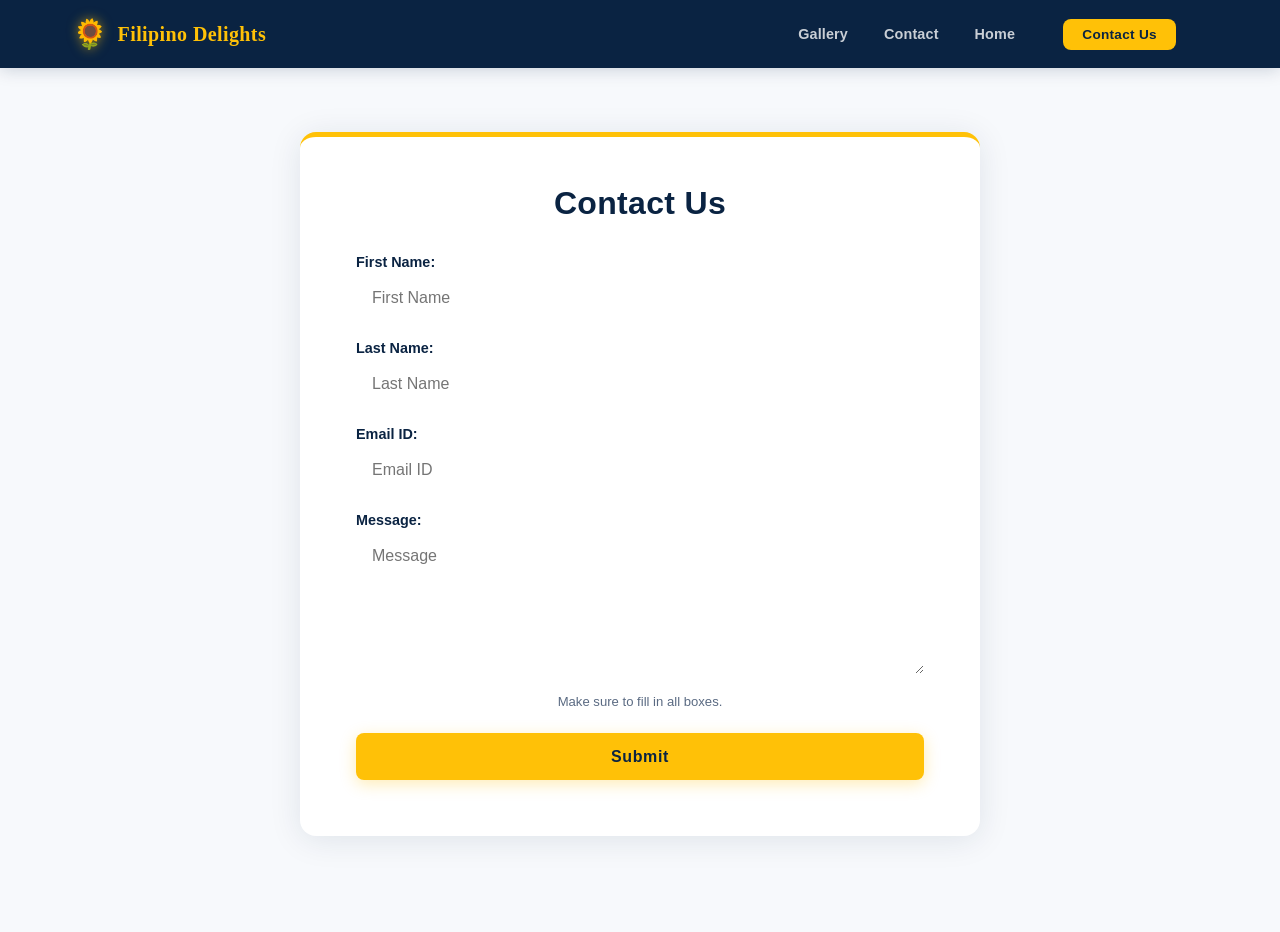
<file: page3.html>
<!DOCTYPE html>
<html lang="en">
  <head>
      <meta charset="UTF-8">
      <meta name="viewport" content="width=device-width, initial-scale=1.0">
      <title>Food Website</title>
      <link rel="stylesheet" href="../style.css">
      
      <!-- Google Translate: Add this code snippet provided by Google -->
      <script type="text/javascript">
          function googleTranslateElementInit() {
              new google.translate.TranslateElement({ 
              }, 'google_translate_element');
          }
      </script>
      <script type="text/javascript" src="https://translate.google.com/translate_a/element.js?cb=googleTranslateElementInit"></script>
  </head>
  <body>
    <header>
      <div class="top-bar">
        <div class="logo">
          <span class="logo-icon">🌻</span>
          <a href=index.html class="logo-text"><span class="red"><strong>Filipino Delights</strong></a>
        </div>
        <nav>
          <a href="page1.html"><strong>Gallery</strong></a>
          <a href="page3.html"><strong>Contact</strong></a>
          <a href="index.html"><strong>Home</strong></a>
        </nav>
        <div class="right-section">
          <div class="contact-button">
            <a href="page3.html" class="btn-contact"><strong>Contact Us</strong></a>
          </div>
        </div>
          <!-- Google Translate Language Switcher -->
          <div id="google_translate_element"></div>
      </div>
    </header>
      <main>
        <section id="contact-info">
           <h1>Contact Us</h1>
           <form action="mailto:recipient@example.com" method="post" enctype="text/plain" onsubmit="window.location.href='thank-you.html'; return false;"></form>
            <label for="name">First Name:</label><br>
            <input type="text" id="name" name="name" placeholder="First Name" required><br>
            <label for="last-name">Last Name:</label><br>
            <input type="text" id="last-name" name="last-name" placeholder="Last Name" required><br>
            <label for="email">Email ID:</label><br>
            <input type="email" id="email" name="email" placeholder="Email ID" required><br>
            <label for="message">Message:</label><br>
            <textarea id="message" name="message" rows="5" cols="40" placeholder="Message" required></textarea><br>
            <p>Make sure to fill in all boxes.</p>
            <button type="submit">Submit</button>
        </section>
    </body>
</html>
</file>
<file: style.css>
body {
  font-family: 'DM Sans', sans-serif;
  background: var(--off-white);
  color: var(--text);
}

header {
  background: var(--navy);
  position: sticky;
  top: 0;
  z-index: 100;
  box-shadow: 0 2px 16px rgba(10, 35, 66, 0.18);
}

.top-bar {
  max-width: 1200px;
  margin: 0 auto;
  padding: 0 2rem;
  height: 68px;
  display: flex;
  align-items: center;
  gap: 2rem;
}

.logo {
  display: flex;
  align-items: center;
  gap: 0.6rem;
  flex-shrink: 0;
}

.logo-icon {
  font-size: 1.8rem;
  filter: drop-shadow(0 0 6px rgba(255, 193, 7, 0.6));
}
.logo-text {
  font-family: 'Playfair Display', serif;
  font-size: 1.25rem;
  font-weight: 700;
  color: var(--white);
  letter-spacing: 0.02em;
  text-decoration: none;
  color: yellow;
}

.logo-text .red {
  color: var(--yellow);
}

nav {
  display: flex;
  align-items: center;
  gap: 0.25rem;
  margin-left: auto;
}

nav a {
  color: rgba(255, 255, 255, 0.78);
  text-decoration: none;
  font-size: 0.9rem;
  font-weight: 500;
  padding: 0.45rem 1rem;
  border-radius: 6px;
  transition: background 0.2s, color 0.2s;
  letter-spacing: 0.01em;
}

nav a:hover {
  background: rgba(255, 193, 7, 0.14);
  color: var(--yellow);
}

.right-section {
  display: flex;
  align-items: center;
  gap: 1rem;
  flex-shrink: 0;
}

.btn-contact {
  background: var(--yellow);
  color: var(--navy);
  text-decoration: none;
  font-size: 0.85rem;
  font-weight: 700;
  padding: 0.5rem 1.2rem;
  border-radius: 8px;
  letter-spacing: 0.02em;
  transition: background 0.2s, transform 0.15s;
  white-space: nowrap;
  display: inline-block;
}

.btn-contact:hover {
  background: #ffca28;
  transform: translateY(-1px);
}

#google_translate_element {
  opacity: 0.75;
}

/*INDEX PAGE */
.hero {
  background: linear-gradient(135deg, var(--navy) 0%, #1a3a6e 55%, #1565c0 100%);
  position: relative;
  overflow: hidden;
  padding: 5rem 2rem 4.5rem;
}

.hero::before {
  content: '';
  position: absolute;
  inset: 0;
  background:
    radial-gradient(ellipse 60% 80% at 80% 50%, rgba(255, 193, 7, 0.09) 0%, transparent 70%),
    radial-gradient(ellipse 40% 60% at 10% 80%, rgba(21, 101, 192, 0.35) 0%, transparent 60%);
  pointer-events: none;
}

.hero::after {
  content: '';
  position: absolute;
  top: -80px;
  right: -80px;
  width: 400px;
  height: 400px;
  border-radius: 50%;
  border: 40px solid rgba(255, 193, 7, 0.07);
  pointer-events: none;
}

*, *::before, *::after { box-sizing: border-box; margin: 0; padding: 0; }

:root {
  --navy:      #0a2342;
  --blue:      #1565c0;
  --yellow:    #ffc107;
  --white:     #ffffff;
  --off-white: #f7f9fc;
  --muted:     #5a6a82;
  --radius:    14px;
  --ease:      cubic-bezier(0.4, 0, 0.2, 1);
}

.hero-content {
  position: relative;
  max-width: 1200px;
  margin: 0 auto;
}

.hero-text {
  max-width: 660px;
}

.hero-text h1 {
  font-family: 'Playfair Display', serif;
  font-size: clamp(2rem, 4vw, 3rem);
  font-weight: 900;
  color: var(--white);
  line-height: 1.22;
  margin-bottom: 1.25rem;
}

.hero-text h1 span {
  color: var(--yellow);
}

.hero-text p {
  font-size: 1.05rem;
  color: rgba(255, 255, 255, 0.78);
  line-height: 1.7;
  margin-bottom: 2rem;
  max-width: 520px;
}

.btn-explore {
  display: inline-block;
  background: var(--yellow);
  color: var(--navy);
  text-decoration: none;
  font-size: 0.9rem;
  font-weight: 700;
  padding: 0.75rem 2rem;
  border-radius: 50px;
  letter-spacing: 0.06em;
  transition: background 0.2s, transform 0.15s, box-shadow 0.2s;
  box-shadow: 0 4px 20px rgba(255, 193, 7, 0.35);
}

.btn-explore:hover {
  background: #ffca28;
  transform: translateY(-2px);
  box-shadow: 0 8px 28px rgba(255, 193, 7, 0.45);
}

/* FEATURED DESSERTS */
.featured-desserts {
  max-width: 1200px;
  margin: 0 auto;
  padding: 3.5rem 2rem 4rem;
  display: grid;
  grid-template-columns: repeat(auto-fit, minmax(240px, 1fr));
  gap: 1.75rem;
  align-items: start;
}

.section-header {
  grid-column: 1 / -1;
  text-align: center;
  margin-bottom: 0;
}

.section-header h2 {
  font-family: 'Playfair Display', serif;
  font-size: 2.2rem;
  font-weight: 700;
  color: var(--navy);
  position: relative;
  display: inline-block;
  padding-bottom: 0.6rem;
}

.section-header h2::after {
  content: '';
  position: absolute;
  bottom: 0;
  left: 50%;
  transform: translateX(-50%);
  width: 56px;
  height: 4px;
  background: var(--yellow);
  border-radius: 2px;
}

.dessert-card {
  background: var(--white);
  border-radius: 16px;
  overflow: hidden;
  box-shadow: 0 2px 12px rgba(10, 35, 66, 0.08);
  transition: transform 0.25s, box-shadow 0.25s;
  position: relative;
  cursor: pointer;
}

.dessert-card:hover {
  transform: translateY(-6px);
  box-shadow: 0 12px 36px rgba(10, 35, 66, 0.15);
}

.dessert-card img {
  width: 100%;
  height: 200px;
  object-fit: cover;
  display: block;
  transition: transform 0.4s;
}

.dessert-card:hover img {
  transform: scale(1.04);
}

.dessert-card h3 {
  font-family: 'DM Sans', sans-serif;
  font-size: 1.05rem;
  font-weight: 600;
  color: var(--navy);
  padding: 1rem 1.1rem 1.1rem;
  border-top: 3px solid var(--yellow);
}
.new-badge {
  position: absolute;
  top: 12px;
  right: 12px;
  background: var(--yellow);
  color: var(--navy);
  font-size: 0.72rem;
  font-weight: 700;
  padding: 0.28rem 0.65rem;
  border-radius: 50px;
  letter-spacing: 0.06em;
  z-index: 2;
  box-shadow: 0 2px 8px rgba(255, 193, 7, 0.5);
}
/*PAGE 1 Gallery*/

.gallery-banner {
  background: linear-gradient(135deg, var(--navy) 0%, #1a3a6e 55%, var(--blue) 100%);
  position: relative;
  overflow: hidden;
  padding: 3.5rem 2rem 3rem;
  text-align: center;
}

.gallery-banner::before {
  content: '';
  position: absolute;
  inset: 0;
  background:
    radial-gradient(ellipse 60% 80% at 85% 50%, rgba(255,193,7,0.08) 0%, transparent 70%),
    radial-gradient(ellipse 40% 60% at 10% 80%, rgba(21,101,192,0.3) 0%, transparent 60%);
  pointer-events: none;
}

.gallery-banner::after {
  content: '';
  position: absolute;
  bottom: -60px; right: -60px;
  width: 280px; height: 280px;
  border-radius: 50%;
  border: 36px solid rgba(255,193,7,0.07);
  pointer-events: none;
}

.gallery-banner-inner {
  position: relative;
  max-width: 640px;
  margin: 0 auto;
}

.gallery-eyebrow {
  font-size: 0.75rem;
  font-weight: 700;
  letter-spacing: 0.2em;
  text-transform: uppercase;
  color: var(--yellow);
  margin-bottom: 0.55rem;
}

.gallery-banner-inner h1 {
  font-family: 'Playfair Display', serif;
  font-size: clamp(2rem, 5vw, 3rem);
  font-weight: 900;
  color: var(--white);
  line-height: 1.15;
  margin-bottom: 0.7rem;
}

.gallery-sub {
  font-size: 1rem;
  color: rgba(255,255,255,0.72);
  line-height: 1.65;
}


main {
  max-width: 1280px;
  margin: 0 auto;
  padding: 3rem 2rem 5rem;
}

.card-grid {
  display: grid;
  grid-template-columns: repeat(4, 1fr);
  gap: 1.5rem;
}

.gallery-item {
  background: var(--white);
  border-radius: var(--radius);
  overflow: hidden;
  box-shadow: 0 2px 12px rgba(10, 35, 66, 0.08);
  display: flex;
  flex-direction: column;
  transition: transform 0.28s var(--ease), box-shadow 0.28s var(--ease);
  opacity: 0;
  transform: translateY(20px);
  animation: fadeUp 0.5s var(--ease) forwards;
}

.gallery-item:nth-child(1) { animation-delay: 0.04s; }
.gallery-item:nth-child(2) { animation-delay: 0.10s; }
.gallery-item:nth-child(3) { animation-delay: 0.16s; }
.gallery-item:nth-child(4) { animation-delay: 0.22s; }
.gallery-item:nth-child(5) { animation-delay: 0.28s; }
.gallery-item:nth-child(6) { animation-delay: 0.34s; }
.gallery-item:nth-child(7) { animation-delay: 0.40s; }
.gallery-item:nth-child(8) { animation-delay: 0.46s; }
.gallery-item:nth-child(9) { animation-delay: 0.52s; }

@keyframes fadeUp {
  to { opacity: 1; transform: translateY(0); }
}

.gallery-item:hover {
  transform: translateY(-6px);
  box-shadow: 0 14px 40px rgba(10, 35, 66, 0.15);
}

.card-img {
  width: 100%;
  aspect-ratio: 4 / 3;
  overflow: hidden;
  border-bottom: 3px solid var(--yellow);
}

.card-img img {
  width: 100%;
  height: 100%;
  object-fit: cover;
  display: block;
  transition: transform 0.4s var(--ease);
}

.gallery-item:hover .card-img img {
  transform: scale(1.06);
}

/*PAGE 3 - Contact*/

main {
  display: flex;
  justify-content: center;
  align-items: flex-start;
  padding: 4rem 2rem 6rem;
}


#contact-info {
  background: var(--white);
  border-radius: 16px;
  border-top: 5px solid var(--yellow);
  box-shadow: 0 4px 32px rgba(10,35,66,0.10);
  padding: 3rem 3.5rem 3.5rem;
  width: 680px;
}

#contact-info h1 {
  font-size: 2rem;
  font-weight: 800;
  color: var(--navy);
  margin-bottom: 2rem;
  text-align: center;
  letter-spacing: 0.01em;
}

#contact-info label {
  display: block;
  font-size: 0.9rem;
  font-weight: 600;
  color: var(--navy);
  margin-bottom: 0.4rem;
  margin-top: 1.25rem;
}

#contact-info input[type="text"],
#contact-info input[type="email"],
#contact-info textarea {
  width: 100%;
  padding: 0.8rem 1rem;
  font-size: 1rem;
  font-family: inherit;
  color: var(--navy);
  background: var(--gray);
  border: 1.5px solid var(--border);
  border-radius: 8px;
  outline: none;
  transition: border-color 0.2s, box-shadow 0.2s;
  margin-bottom: 0;
}

#contact-info input[type="text"]:focus,
#contact-info input[type="email"]:focus,
#contact-info textarea:focus {
  border-color: var(--blue);
  box-shadow: 0 0 0 3px rgba(21,101,192,0.12);
  background: var(--white);
}

#contact-info textarea {
  resize: vertical;
  min-height: 140px;
}

#contact-info p {
  font-size: 0.82rem;
  color: var(--muted);
  margin-top: 1rem;
  margin-bottom: 1.5rem;
  text-align: center;
}

#contact-info button[type="submit"] {
  display: block;
  width: 100%;
  padding: 0.9rem;
  background: var(--yellow);
  color: var(--navy);
  font-size: 1rem;
  font-weight: 700;
  font-family: inherit;
  border: none;
  border-radius: 8px;
  cursor: pointer;
  letter-spacing: 0.04em;
  transition: background 0.2s, transform 0.15s, box-shadow 0.2s;
  box-shadow: 0 4px 16px rgba(255,193,7,0.3);
}

#contact-info button[type="submit"]:hover {
  background: #ffca28;
  transform: translateY(-2px);
  box-shadow: 0 8px 24px rgba(255,193,7,0.4);
}

#contact-info br { display: none; }

/* @MEDIA*/
@media (max-width: 700px) {
  .top-bar {
    padding: 0.75rem 1rem;
    gap: 0.75rem;
    flex-wrap: wrap;
    height: auto;
  }
  .logo-text {
    font-size: 1rem;
  }
  nav a {
    padding: 0.35rem 0.6rem;
    font-size: 0.82rem;
  }
  .hero {
    padding: 3rem 1.25rem 3rem;
  }
  .recipes-section {
    padding: 2.5rem 1.25rem 3rem;
  }
  .section-header h2 {
    font-size: 1.7rem;
  }
}

@media (max-width: 1024px) {
  .card-grid { grid-template-columns: repeat(3, 1fr); }
}

@media (max-width: 720px) {
  .card-grid { grid-template-columns: repeat(2, 1fr); gap: 1rem; }
  main { padding: 2rem 1rem 4rem; }
  .top-bar { padding: 0.75rem 1rem; gap: 0.75rem; flex-wrap: wrap; height: auto; }
  .logo-text { font-size: 1rem; }
  nav a { padding: 0.35rem 0.6rem; font-size: 0.82rem; }
}

@media (max-width: 440px) {
  .card-grid { grid-template-columns: 1fr; }
}
</file>
